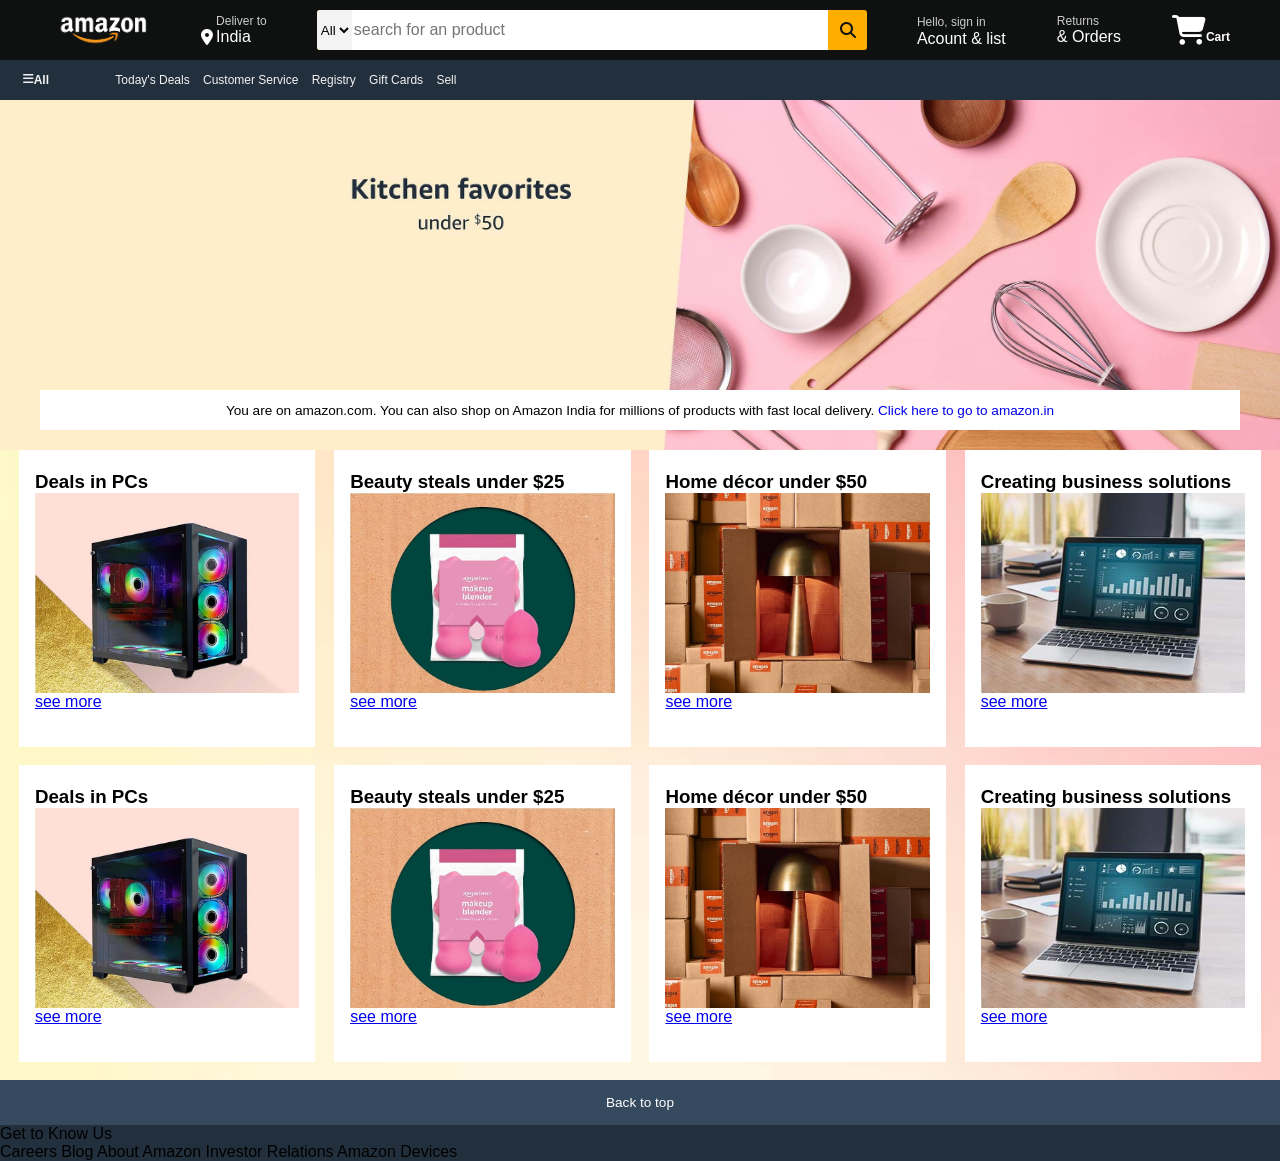
<file: index 2.html>
<!DOCTYPE html>
<html lang="en">
<head>
    <meta charset="UTF-8">
    <meta name="viewport" content="width=device-width, initial-scale=1.0">
    <title>amazon</title>
    <link rel="stylesheet" href="https://cdnjs.cloudflare.com/ajax/libs/font-awesome/6.6.0/css/all.min.css" integrity="sha512-Kc323vGBEqzTmouAECnVceyQqyqdsSiqLQISBL29aUW4U/M7pSPA/gEUZQqv1cwx4OnYxTxve5UMg5GT6L4JJg==" crossorigin="anonymous" referrerpolicy="no-referrer" />
    <link rel="stylesheet" href="style.css">
</head>
<body>
    <header>
        <div class="navbar">
            <div class="nav-logo border">
                <div class="logo"></div>
            </div>
            <div class="address border">
                <p class="add-first">Deliver to</p>
                <div class="add-icon">
                    <i class="fa-solid fa-location-dot"></i>
                    <p class="add-second">India</p>
                </div>
            </div>
            <div class="nav-search">
                <select class="search-select">
                    <option value="">All</option>
                </select>
                <input placeholder="search for an product" class="searchbar">
                <i class="fa-solid fa-magnifying-glass search-icon"></i>
            </div>
            <div class="nav-signin border">
                <span >Hello, sign in</span>
                <p>Acount & list</p>
            </div>
            <div class="nav-return border">
                <p class="nav-first">Returns</p>
                <p class="nav-second">& Orders</p>
            </div>
            <div class="nav-cart border">
                <i class="fa-solid fa-cart-shopping"></i>Cart
            </div>
        </div>
        <div class="panel">
            <div class="panel-all">
                <i class="fa-solid fa-bars"></i>
                <p>All</p>
            </div>
            <div class="panel-ops">
            <p>Today's Deals</p>
            <p>Customer Service</p>
            <p>Registry</p>
            <p>Gift Cards</p>
            <p>Sell</p>
            </div>
        </div>
    </header>
    <div class="hero-section">
        <div class="hero-section-msg">
            <p>You are on amazon.com. You can also shop on Amazon India for millions of products with fast local delivery. <a href="https://www.amazon.in/?ref=aisgw_intl_stripe_in" target="_blank" class="link-deco">Click here to go to amazon.in</a></p>
        </div>
    </div>
    <div class="content">
        <div class="box1 box">
            <div class="box1-content">
                <h3>Deals in PCs</h3>
            <div class="box1-img" style="background-image:url('pcimg.jpg') ;"></div>
            <a href="https://www.amazon.com/gp/goldbox/?ie=UTF8&ref_=nav_cs_gb&discounts-widget=%2522%257B%255C%2522state%255C%2522%253A%257B%255C%2522refinementFilters%255C%2522%253A%257B%257D%257D%252C%255C%2522version%255C%2522%253A1%257D%2522&bubble-id=computer-accessories&pd_rd_w=sbHsJ&content-id=amzn1.sym.2062839f-98e4-468b-8803-5051cf41ff23&pf_rd_p=2062839f-98e4-468b-8803-5051cf41ff23&pf_rd_r=1F2H40E4AD3EYWP8YJJK&pd_rd_wg=1GvTt&pd_rd_r=5e0d31c3-cd54-4003-82dd-1338f535da2d" target="_blank">see more</a>
            </div>
        </div>
        <div class="box2 box">
            <div class="box1-content">
                <h3>Beauty steals under $25</h3>
                <div class="box1-img" style="background-image:url('pic2.jpg') ;"></div>
                <a href="https://www.amazon.com/gp/goldbox/?ie=UTF8&ref_=nav_cs_gb&discounts-widget=%2522%257B%255C%2522state%255C%2522%253A%257B%255C%2522refinementFilters%255C%2522%253A%257B%257D%257D%252C%255C%2522version%255C%2522%253A1%257D%2522&bubble-id=computer-accessories&pd_rd_w=sbHsJ&content-id=amzn1.sym.2062839f-98e4-468b-8803-5051cf41ff23&pf_rd_p=2062839f-98e4-468b-8803-5051cf41ff23&pf_rd_r=1F2H40E4AD3EYWP8YJJK&pd_rd_wg=1GvTt&pd_rd_r=5e0d31c3-cd54-4003-82dd-1338f535da2d" target="_blank">see more</a>
        </div>
    </div>
        <div class="box3 box">
            <div class="box1-content">
                <h3>Home décor under $50</h3>
                <div class="box1-img" style="background-image:url('pic3.jpg') ;"></div>
                <a href="https://www.amazon.com/gp/goldbox/?ie=UTF8&ref_=nav_cs_gb&discounts-widget=%2522%257B%255C%2522state%255C%2522%253A%257B%255C%2522refinementFilters%255C%2522%253A%257B%257D%257D%252C%255C%2522version%255C%2522%253A1%257D%2522&bubble-id=computer-accessories&pd_rd_w=sbHsJ&content-id=amzn1.sym.2062839f-98e4-468b-8803-5051cf41ff23&pf_rd_p=2062839f-98e4-468b-8803-5051cf41ff23&pf_rd_r=1F2H40E4AD3EYWP8YJJK&pd_rd_wg=1GvTt&pd_rd_r=5e0d31c3-cd54-4003-82dd-1338f535da2d" target="_blank">see more</a>
            </div>
        </div>
        <div class="box4 box">
            <div class="box1-content">
                <h3>Creating business solutions</h3>
                <div class="box1-img" style="background-image:url('pic4.jpg') ;"></div>
                <a href="https://www.amazon.com/gp/goldbox/?ie=UTF8&ref_=nav_cs_gb&discounts-widget=%2522%257B%255C%2522state%255C%2522%253A%257B%255C%2522refinementFilters%255C%2522%253A%257B%257D%257D%252C%255C%2522version%255C%2522%253A1%257D%2522&bubble-id=computer-accessories&pd_rd_w=sbHsJ&content-id=amzn1.sym.2062839f-98e4-468b-8803-5051cf41ff23&pf_rd_p=2062839f-98e4-468b-8803-5051cf41ff23&pf_rd_r=1F2H40E4AD3EYWP8YJJK&pd_rd_wg=1GvTt&pd_rd_r=5e0d31c3-cd54-4003-82dd-1338f535da2d" target="_blank">see more</a>
            </div>
            
        </div>
        <div class="box1 box">
            <div class="box1-content">
                <h3>Deals in PCs</h3>
            <div class="box1-img" style="background-image:url('pcimg.jpg') ;"></div>
            <a href="https://www.amazon.com/gp/goldbox/?ie=UTF8&ref_=nav_cs_gb&discounts-widget=%2522%257B%255C%2522state%255C%2522%253A%257B%255C%2522refinementFilters%255C%2522%253A%257B%257D%257D%252C%255C%2522version%255C%2522%253A1%257D%2522&bubble-id=computer-accessories&pd_rd_w=sbHsJ&content-id=amzn1.sym.2062839f-98e4-468b-8803-5051cf41ff23&pf_rd_p=2062839f-98e4-468b-8803-5051cf41ff23&pf_rd_r=1F2H40E4AD3EYWP8YJJK&pd_rd_wg=1GvTt&pd_rd_r=5e0d31c3-cd54-4003-82dd-1338f535da2d" target="_blank">see more</a>
            </div>
        </div>
        <div class="box2 box">
            <div class="box1-content">
                <h3>Beauty steals under $25</h3>
                <div class="box1-img" style="background-image:url('pic2.jpg') ;"></div>
                <a href="#">see more</a>
        </div>
    </div>
        <div class="box3 box">
            <div class="box1-content">
                <h3>Home décor under $50</h3>
                <div class="box1-img" style="background-image:url('pic3.jpg') ;"></div>
                <a href="#">see more</a>
            </div>
        </div>
        <div class="box4 box">
            <div class="box1-content">
                <h3>Creating business solutions</h3>
                <div class="box1-img" style="background-image:url('pic4.jpg') ;"></div>
                <a href="#">see more</a>
            </div>
        </div>
    </div>
    <footer>
        <div class="footer-panel1">
            <p>Back to top</p>
        </div>
        <div class="footer-panel2">
            <p>Get to Know Us</p>
            <a >Careers</a>
            <a >Blog</a>
            <a>About Amazon</a>
            <a>Investor Relations</a>
            <a>Amazon Devices</a>
        </div>
    </footer>
</body>
</html>
</file>
<file: style.css>
*{
    margin:0px;
    border:border-box;
    font-family: Arial;
}
.navbar{
    height:60px;
    background-color:#0f1111;
    color:white;
    display:flex;
    align-items: center;
    justify-content: space-evenly;
}
.border{
    border:1px solid transparent;
}
.border:hover{
    border:1px solid white;
}
.logo{
    background-image: url("amazon_logo.png");
    height: 60px;
    width: 100%;
    background-size: cover;
}
.nav-logo{
    height: 60px;
    width: 100px;
}
/* .address{
    display: ;
 } */
.add-icon{
    display: flex;
    align-items: center;
}
.add-first{
    font-size: 0.75rem;
    margin-left: 15px;
    color:#cccccc;
}
.add-second{
    margin-left: 3px;
    font-size: 1rem;
}
.nav-search{
    background-color: rgb(255, 174, 0);
    display: flex;
    width:550px;
    height:40px;
    border-radius: 3px;
    justify-content: space-evenly;
}
.search-select{
    border-bottom-left-radius: 3px;
    border-top-left-radius: 3px;
    background-color :#f3f3f3;
    border: none;
}
.searchbar{
    width: 100%;
    font-size:1rem;
    border: none;
}
.search-icon{
    width:45px;
    display:flex;
    justify-content: center;
    align-items: center;
    color:#0f1111
}
.nav-search:hover{
    border: 2px solid rgb(255, 174, 0);
}
.searchbar:active{
    border: 2px solid rgb(255, 174, 0);
}
span{
    font-size: 0.75rem;
    color:#cccccc;
}
.nav-first{
    font-size: 0.75rem;
    color:#cccccc;
}
.nav-cart i {
    font-size: 30px;
}
.nav-cart{
    font-size:0.75rem;
    font-weight: 700;
}
.panel{
    height:40px;
    background-color: #222f3d;
    display:flex;
    align-items: center;
    color: #f3f3f3;
    justify-content: space-evenly;
    font-size: 0.75rem;
}
.panel-ops p{
    display:inline;
    margin-left:10px;
}
.panel-ops{
    width: 90%;
}
.panel-all{
    width: 60px;
    display: flex;
    font-weight: 700;
}

.hero-section{
    background-image: url(background.jpg);
    height: 350px;
    background-size: cover;
    display: flex;
    align-items: flex-end;
    justify-content: center;

}
.hero-section-msg{
    background-color:white;
    height: 40px;
    display: flex;
    justify-content: center;
    align-items: center;
    width: 1200px;
    display: relative;
    margin-bottom: 20px;
    font-size: 0.85rem;
}
.link-deco{
    text-decoration: none;
}

.content{
    background-size: cover;
    display: flex;
    flex-wrap: wrap;
    background-image: url(background2.jpeg);
    height: 630px;
    justify-content: space-evenly;
}
.box{
    border: 1px solid transparent;
    height: 260px;
    width:23%;
    background-color: white;
    padding: 20px 0px 15px;
}
.box1-img{
    height: 200px;
    background-size: cover;
}
.box1-content{
    margin-left: 15px;
    margin-right: 15px;
}
.footer-panel1{
    background-color: #35495f;
    color:white;
    display: flex;
    justify-content: center;
    align-items: center;
    height: 45px;
    font-size: 0.85rem;
}
.footer-panel2{
    background-color: #222f3d;
}
</file>
